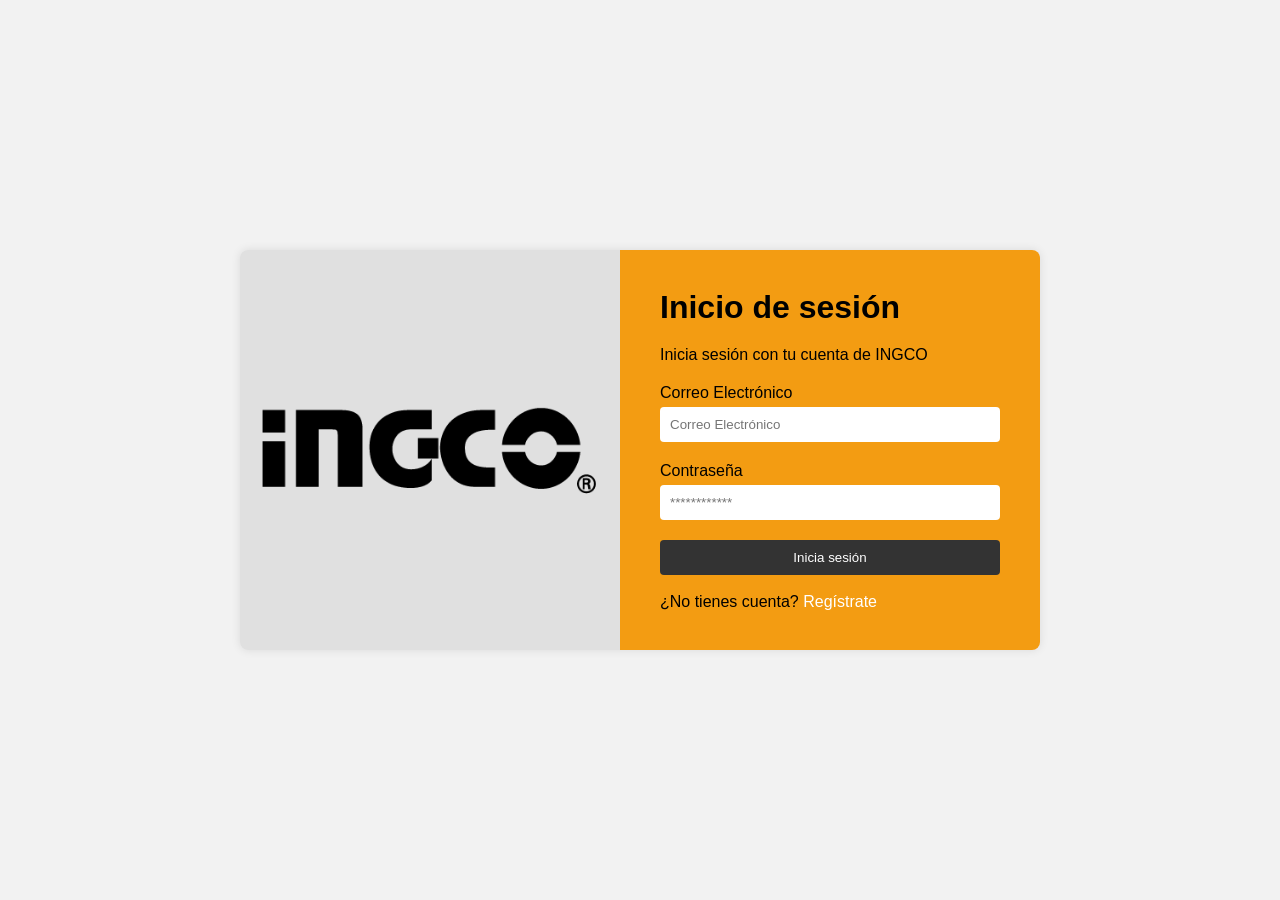
<file: Front/IngSoftware1/IngSoftware/inicio.html>
<!DOCTYPE html>
<html lang="es">
<head>
    <meta charset="UTF-8">
    <meta name="viewport" content="width=device-width, initial-scale=1.0">
    <title>Inicio de Sesión INGCO</title>
    <link rel="stylesheet" href="css/inicio.css">
</head>
<body>
    <div class="container">
        <div class="left-container">
            <img src="img/imagen2.png" alt="INGCO Logo" class="logo">
        </div>
        <div class="right-container">
            <h1>Inicio de sesión</h1>
            <p>Inicia sesión con tu cuenta de INGCO</p>
            <form action="solicitud.html" method="post">
                <label for="email">Correo Electrónico</label>
                <input type="email" id="email" name="email" placeholder="Correo Electrónico" required>
                
                <label for="password">Contraseña</label>
                <input type="password" id="password" name="password" placeholder="************" required>
                
                <button type="submit">Inicia sesión</button>
            </form><br>
            <p2>¿No tienes cuenta? <a href="registro.html">Regístrate</a></p2>
        </div>
    </div>
</body>
</html>
</file>
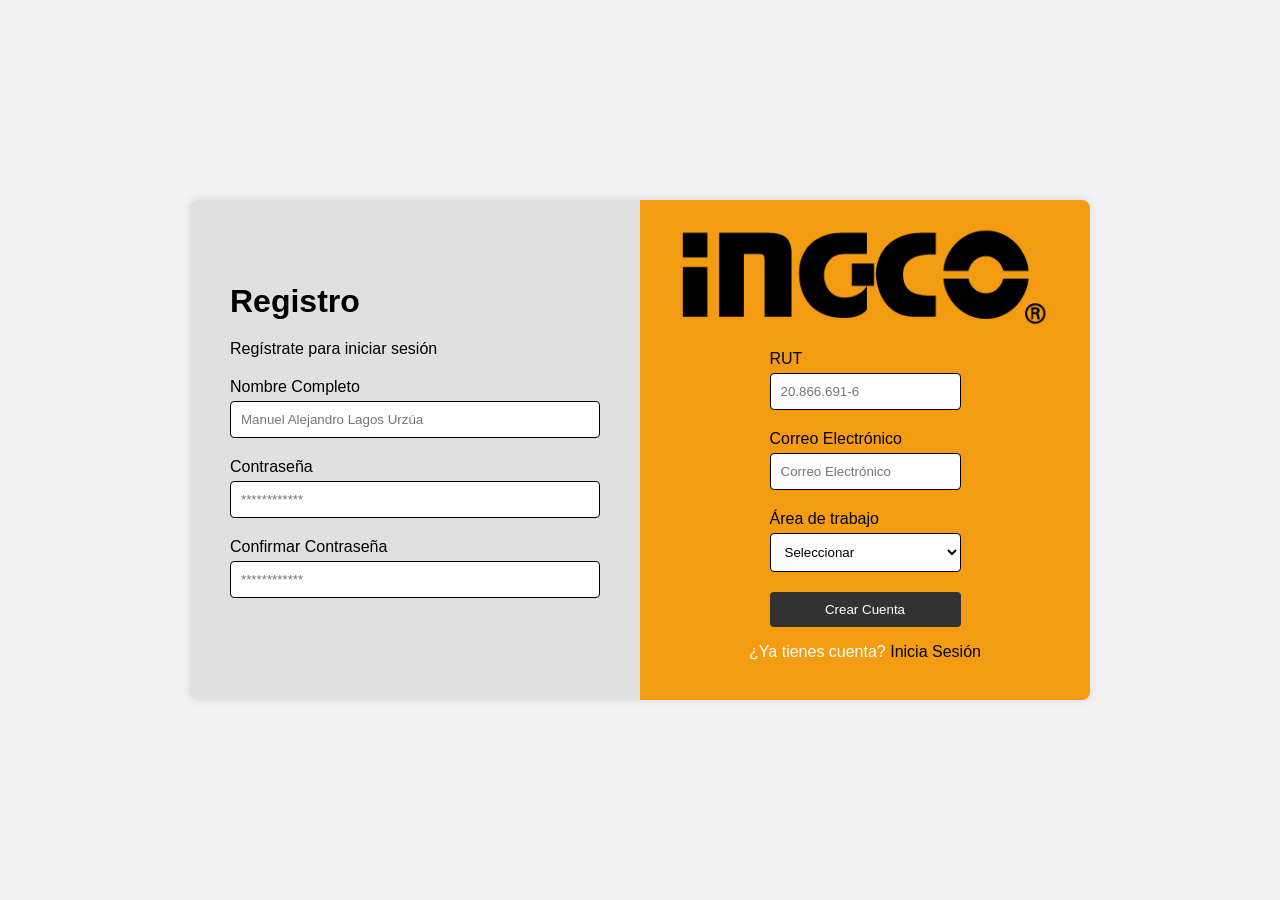
<file: Front/IngSoftware1/IngSoftware/registro.html>
<!DOCTYPE html>
<html lang="es">
<head>
    <meta charset="UTF-8">
    <meta name="viewport" content="width=device-width, initial-scale=1.0">
    <title>Registro INGCO</title>
    <link rel="stylesheet" href="css/styles.css">
</head>
<body>
    <div class="container">
        <div class="left-container">
            <h1>Registro</h1>
            <p>Regístrate para iniciar sesión</p>
            <form action="inicio.html" method="post" class="form-left">
                <label for="nombre">Nombre Completo</label>
                <input type="text" id="nombre" name="nombre" placeholder="Manuel Alejandro Lagos Urzúa" required>
                
                <label for="password">Contraseña</label>
                <input type="password" id="password" name="password" placeholder="************" required>
                
                <label for="confirm-password">Confirmar Contraseña</label>
                <input type="password" id="confirm-password" name="confirm-password" placeholder="************" required>
            </form>
        </div>
        <div class="right-container">
            <img src="img/imagen2.png" alt="INGCO Logo" class="logo">
            <form action="inicio.html" method="post" class="form-right">
                <label for="rut">RUT</label>
                <input type="text" id="rut" name="rut" placeholder="20.866.691-6" required>
                
                <label for="email">Correo Electrónico</label>
                <input type="email" id="email" name="email" placeholder="Correo Electrónico" required>
                
                <label for="area-trabajo">Área de trabajo</label>
                <select id="area-trabajo" name="area-trabajo" required>
                    <option value="" disabled selected>Seleccionar</option>
                    <option value="Electrónica">Electrónica</option>
                    <!-- Añadir más opciones según sea necesario -->
                </select>
                
                <button type="submit">Crear Cuenta</button>
            </form>
            <p>¿Ya tienes cuenta? <a href="inicio.html">Inicia Sesión</a></p>
        </div>
    </div>
</body>
</html>
</file>
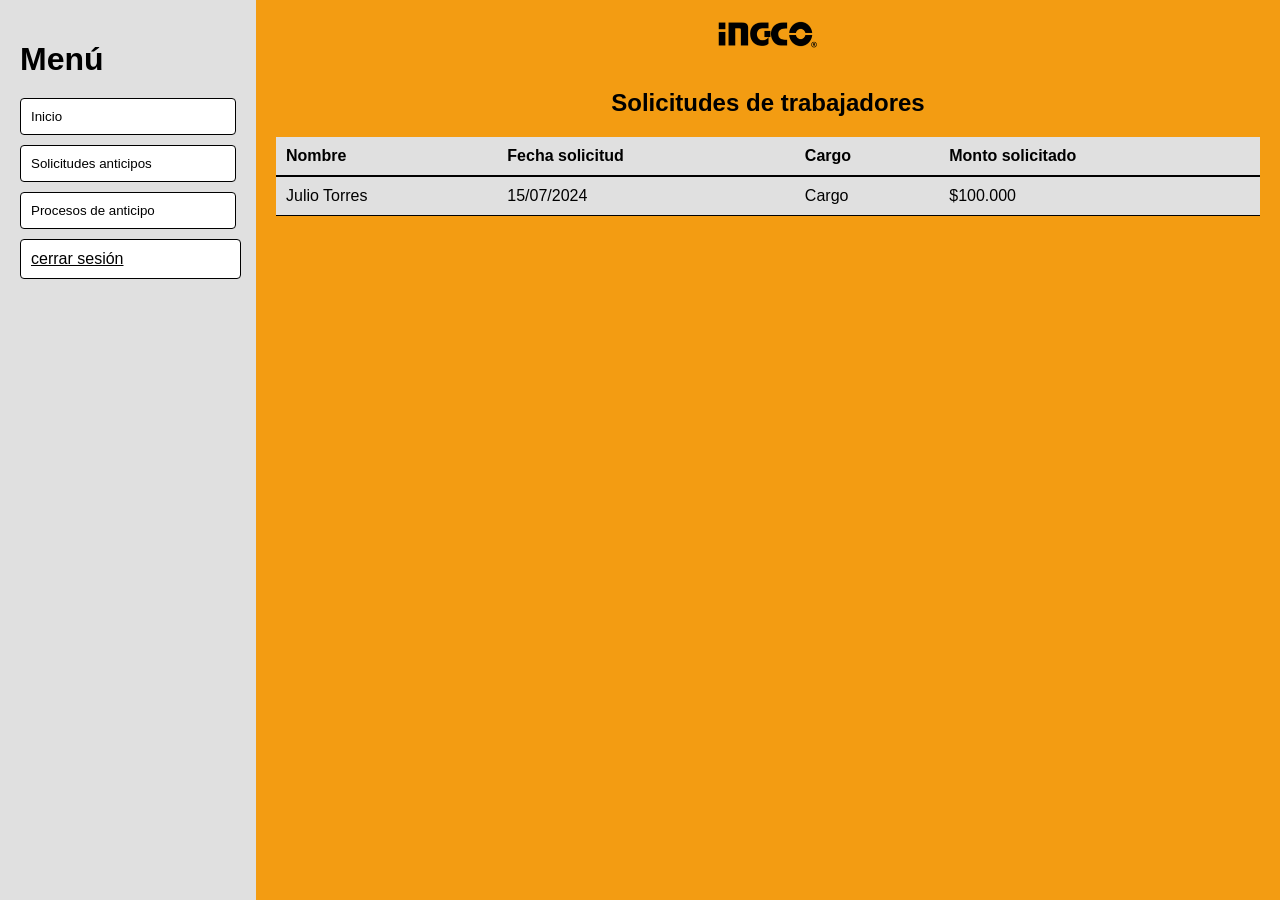
<file: Front/IngSoftware1/IngSoftware/solicitud.html>
<!DOCTYPE html>
<html lang="es">
<head>
    <meta charset="UTF-8">
    <meta name="viewport" content="width=device-width, initial-scale=1.0">
    <title>Solicitudes de Trabajadores - INGCO</title>
    <link rel="stylesheet" href="css/solicitud.css">
</head>
<body>
    <div class="container">
        <div class="menu">
            <h1>Menú</h1>
            <button>Inicio</button>
            <button>Solicitudes anticipos</button>
            <button>Procesos de anticipo</button>
            <a href="inicio.html" class="inicio">cerrar sesión</a>
        </div>
        <div class="content">
            <img src="img/imagen2.png" alt="INGCO Logo" class="logo">
            <h2>Solicitudes de trabajadores</h2>
            <table>
                <thead>
                    <tr>
                        <th>Nombre</th>
                        <th>Fecha solicitud</th>
                        <th>Cargo</th>
                        <th>Monto solicitado</th>
                    </tr>
                </thead>
                <tbody>
                    <tr>
                        <td>Julio Torres</td>
                        <td>15/07/2024</td>
                        <td>Cargo</td>
                        <td>$100.000</td>
                    </tr>
                    <!-- Añadir más filas según sea necesario -->
                </tbody>
            </table>
        </div>
    </div>
</body>
</html>
</file>
<file: Front/IngSoftware1/IngSoftware/css/inicio.css>
body {
    font-family: Arial, sans-serif;
    background-color: #f2f2f2;
    display: flex;
    justify-content: center;
    align-items: center;
    height: 100vh;
    margin: 0;
}

.container {
    display: flex;
    width: 800px;
    height: 400px;
    box-shadow: 0 0 10px rgba(0, 0, 0, 0.1);
    border-radius: 8px;
    overflow: hidden;
}

.left-container {
    background-color: #e0e0e0;
    display: flex;
    justify-content: center;
    align-items: center;
    width: 50%;
    padding: 20px;
}

.logo {
    max-width: 100%;
    height: auto;
}

.right-container {
    background-color: #f39c12;
    width: 50%;
    padding: 40px;
    display: flex;
    flex-direction: column;
    justify-content: center;
}

.right-container h1 {
    margin: 0 0 20px;
    color: #000;
}

.right-container p {
    margin: 0 0 20px;
    color: #000;
}

form {
    display: flex;
    flex-direction: column;
}

label {
    margin-bottom: 5px;
    color: #000;
}

input[type="email"],
input[type="password"] {
    padding: 10px;
    margin-bottom: 20px;
    border: none;
    border-radius: 4px;
}

button {
    padding: 10px;
    background-color: #333;
    color: #fff;
    border: none;
    border-radius: 4px;
    cursor: pointer;
}

button:hover {
    background-color: #555;
}

.right-container a {
    color: #fff;
    text-decoration: none;
}

.right-container a:hover {
    text-decoration: underline;
}
</file>
<file: Front/IngSoftware1/IngSoftware/css/styles.css>
body {
    font-family: Arial, sans-serif;
    background-color: #f2f2f2;
    display: flex;
    justify-content: center;
    align-items: center;
    height: 100vh;
    margin: 0;
}

.container {
    display: flex;
    width: 900px;
    height: 500px;
    box-shadow: 0 0 10px rgba(0, 0, 0, 0.1);
    border-radius: 8px;
    overflow: hidden;
}

.left-container {
    background-color: #e0e0e0;
    width: 50%;
    padding: 40px;
    display: flex;
    flex-direction: column;
    justify-content: center;
}

.left-container h1 {
    margin: 0 0 20px;
    color: #000;
}

.left-container p {
    margin: 0 0 20px;
    color: #000;
}

.form-left {
    display: flex;
    flex-direction: column;
}

label {
    margin-bottom: 5px;
    color: #000;
}

input[type="text"],
input[type="password"],
input[type="email"],
select {
    padding: 10px;
    margin-bottom: 20px;
    border: 1px solid #000;
    border-radius: 4px;
    background-color: #fff;
    width: 100%;
    box-sizing: border-box;
}

button {
    padding: 10px;
    background-color: #333;
    color: #fff;
    border: none;
    border-radius: 4px;
    cursor: pointer;
}

button:hover {
    background-color: #555;
}

.right-container {
    background-color: #f39c12;
    color: #fff;
    width: 50%;
    padding: 40px;
    display: flex;
    flex-direction: column;
    justify-content: center;
    align-items: center;
}

.logo {
    max-width: 100%;
    height: auto;
    margin-bottom: 20px;
}

.form-right {
    display: flex;
    flex-direction: column;
    align-items: center;
}

.form-right label {
    align-self: flex-start;
}

.form-right input,
.form-right select {
    width: 100%;
}

.form-right button {
    width: 100%;
}

.right-container a {
    color: #000;
    text-decoration: none;
}

.right-container a:hover {
    text-decoration: underline;
}
</file>
<file: Front/IngSoftware1/IngSoftware/css/solicitud.css>
body {
    font-family: Arial, sans-serif;
    margin: 0;
    padding: 0;
    height: 100vh;
    display: flex;
    justify-content: center;
    align-items: center;
    background-color: #f2f2f2;
}

.container {
    display: flex;
    width: 100%;
    height: 100%;
}

.menu {
    background-color: #e0e0e0;
    width: 20%;
    padding: 20px;
    box-sizing: border-box;
    display: flex;
    flex-direction: column;
    align-items: flex-start;
}

.menu h1 {
    color: #000;
    margin-bottom: 20px;
}

.menu button {
    background-color: #fff;
    color: #000;
    border: 1px solid #000;
    border-radius: 4px;
    padding: 10px;
    margin-bottom: 10px;
    width: 100%;
    text-align: left;
    cursor: pointer;
}

.menu button:hover {
    background-color: #f39c12;
    color: #fff;
}

.menu .logout {
    margin-top: auto;
}

.content {
    background-color: #f39c12;
    width: 80%;
    padding: 20px;
    box-sizing: border-box;
    display: flex;
    flex-direction: column;
    align-items: center;
}

.logo {
    max-width: 100px;
    margin-bottom: 20px;
}

.content h2 {
    color: #000;
    margin-bottom: 20px;
}

table {
    width: 100%;
    border-collapse: collapse;
    background-color: #e0e0e0;
}

thead th {
    border-bottom: 2px solid #000;
    padding: 10px;
    text-align: left;
    color: #000;
}

tbody td {
    padding: 10px;
    border-bottom: 1px solid #000;
    color: #000;
}

.inicio {
    background-color: #fff;
    color: #000;
    border: 1px solid #000;
    border-radius: 4px;
    padding: 10px;
    margin-bottom: 10px;
    width: 92%;
    text-align: left;
    cursor: pointer;

}
.inicio:hover {
    background-color: #f39c12;
    color: #fff;
}
</file>
